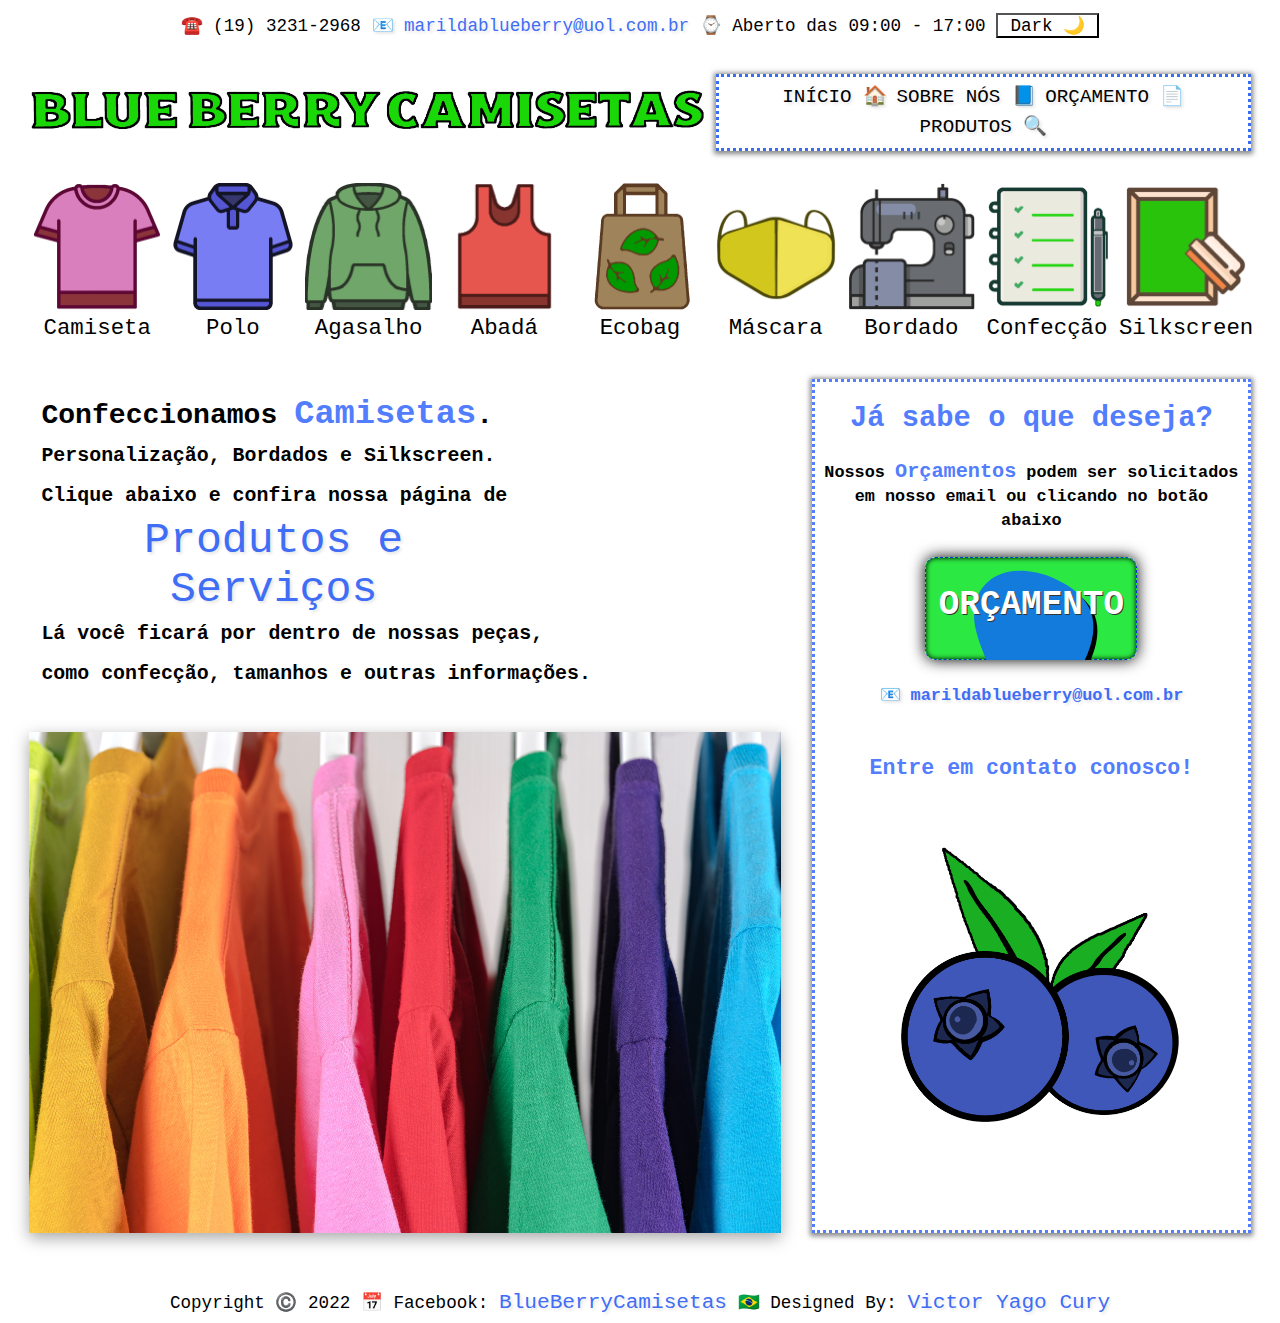
<file: index.html>
<!DOCTYPE html>
<html lang="en">

<head>
    <meta charset="UTF-8" />
    <meta http-equiv="X-UA-Compatible" content="IE=edge" />
    <meta name="viewport" content="width=device-width, initial-scale=1.0" />
    <title>BlueBerryCamisetas</title>
    <link rel="icon" href="favicon.ico">
    <link rel="stylesheet" href="assets/css/style.css" />
</head>

<body class="light-theme || dark-theme">
    <div class="container">
        <header>
            <div class="header">
                ☎️ (19) 3231-2968
                <a href="mailto:marildablueberry@uol.com.br" title="email" role="link" tabindex="0" target="blank"
                    style="color: #3f6df5;">📧 marildablueberry@uol.com.br</a>
                ⌚ Aberto das 09:00 - 17:00
                <button class="footer-button" id="btn-toggle">Dark 🌙</button>
            </div>
        </header>
        <section>
            <div class="logo">
                <img src="assets/images/Logo.png" />
            </div>
            <nav class="nav">
                <div class="navRight" id="nav">
                    <ul id="headerPull">
                        <li><a href="#headerPull">INÍCIO 🏠</a></li>
                        <li><a href="about.html">SOBRE NÓS 📘</a></li>
                        <li><a href="orcamento.html">ORÇAMENTO 📄</a></li>
                        <li><a href="produtos.html">PRODUTOS 🔍</a></li>
                    </ul>
                </div>
            </nav>
            <div class="sectionText">
                <br />
                <ul id="imgsArray">
                    <li>
                        <img src="assets/images/camiseta.png" />
                        <p class="pNamePrdt">Camiseta</p>
                    </li>
                    <li>
                        <img src="assets/images/polo.png" />
                        <p class="pNamePrdt">Polo</p>
                    </li>
                    <li>
                        <img src="assets/images/hoodie.png" />
                        <p class="pNamePrdt">Agasalho</p>
                    </li>
                    <li>
                        <img src="assets/images/abada.png" />
                        <p class="pNamePrdt">Abadá</p>
                    </li>
                    <li>
                        <img src="assets/images/ecobag.png" />
                        <p class="pNamePrdt">Ecobag</p>
                    </li>
                    <li>
                        <img src="assets/images/mask.png" />
                        <p class="pNamePrdt">Máscara</p>
                    </li>
                    <li>
                        <img src="assets/images/bordado.png" />
                        <p class="pNamePrdt">Bordado</p>
                    </li>
                    <li>
                        <img src="assets/images/confeccao.png" />
                        <p class="pNamePrdt">Confecção</p>
                    </li>
                    <li>
                        <img src="assets/images/silkscreen.png" />
                        <p class="pNamePrdt">Silkscreen</p>
                    </li>
                </ul>
            </div>
        </section>
        <main>
            <div>
                <div class="textHolder">
                    <h3>Confeccionamos <span class="blue">Camisetas</span>.</h3>
                    <h5>
                        Personalização, Bordados e Silkscreen.
                        <br />
                        Clique abaixo e confira nossa página de
                    </h5>
                    <button class="main-button">
                        <a href="produtos.html" style="color: #3f6df5;">Produtos e Serviços</a>
                    </button>

                    <h5>
                        Lá você ficará por dentro de nossas peças, <br />
                        como confecção, tamanhos e outras informações.
                    </h5>
                </div>
                <div class="imageHolder">
                    <img src="." id="image" />
                </div>
            </div>
        </main>
        <aside class="light-theme">
            <div class="sectionButton">
                <h2 id="StnBtnPull"><span class="blue">Já sabe o que deseja?</span></h2>
                
            </div>
            <div class="sectionAbout">
                <br /><h3>Nossos <span class="blue">Orçamentos</span> podem ser solicitados em nosso email ou clicando no
                    botão abaixo</h3><br />
                    <div class="cont">
                        <div class="button" onclick="window.location.href='orcamento.html'">
                            <div class="blob">
                                <svg xmlns="http://www.w3.org/2000/svg" viewbox="0 0 310 350">
                                    <path
                                        d="M156.4,339.5c31.8-2.5,59.4-26.8,80.2-48.5c28.3-29.5,40.5-47,56.1-85.1c14-34.3,20.7-75.6,2.3-111  c-18.1-34.8-55.7-58-90.4-72.3c-11.7-4.8-24.1-8.8-36.8-11.5l-0.9-0.9l-0.6,0.6c-27.7-5.8-56.6-6-82.4,3c-38.8,13.6-64,48.8-66.8,90.3c-3,43.9,17.8,88.3,33.7,128.8c5.3,13.5,10.4,27.1,14.9,40.9C77.5,309.9,111,343,156.4,339.5z" />
                                </svg>
                            </div>
                            <div class="line"></div>
                            <div class="text">
                                <h6>ORÇAMENTO</h6>
                            </div>
                        </div>
                    </div>
                    <a href="mailto:marildablueberry@uol.com.br" title="email" role="link" tabindex="0" target="blank">
                        <br />
                        <h3 style="color: #3f6df5;">📧 marildablueberry@uol.com.br</h3>
                    </a>
                    <br />
                <br />
                <h2>Entre em contato conosco!</h2>
                <img src="assets/images/orc-00.png" alt="" style="margin-top: 15%;" />
            </div>
        </aside>
        <footer>
            <ul>
                <li>
                    Copyright ©️ 2022 📅 Facebook:
                    <a class="blue" href="https://www.facebook.com/Blueberry-Camisetas-309011612639981/" target="_blank"
                        title="facebook" style="color: #3f6df5;"> BlueBerryCamisetas</a>
                    🇧🇷 Designed By:
                    <a class="blue" href="https://www.facebook.com/victoryagoc" style="color: #3f6df5;">Victor Yago
                        Cury</a>
                </li>
            </ul>
        </footer>
    </div>
    <script src="assets/javascript/scriptInd.js"></script>
    <script src="assets/javascript/main.js"></script>
</body>

</html>
</file>
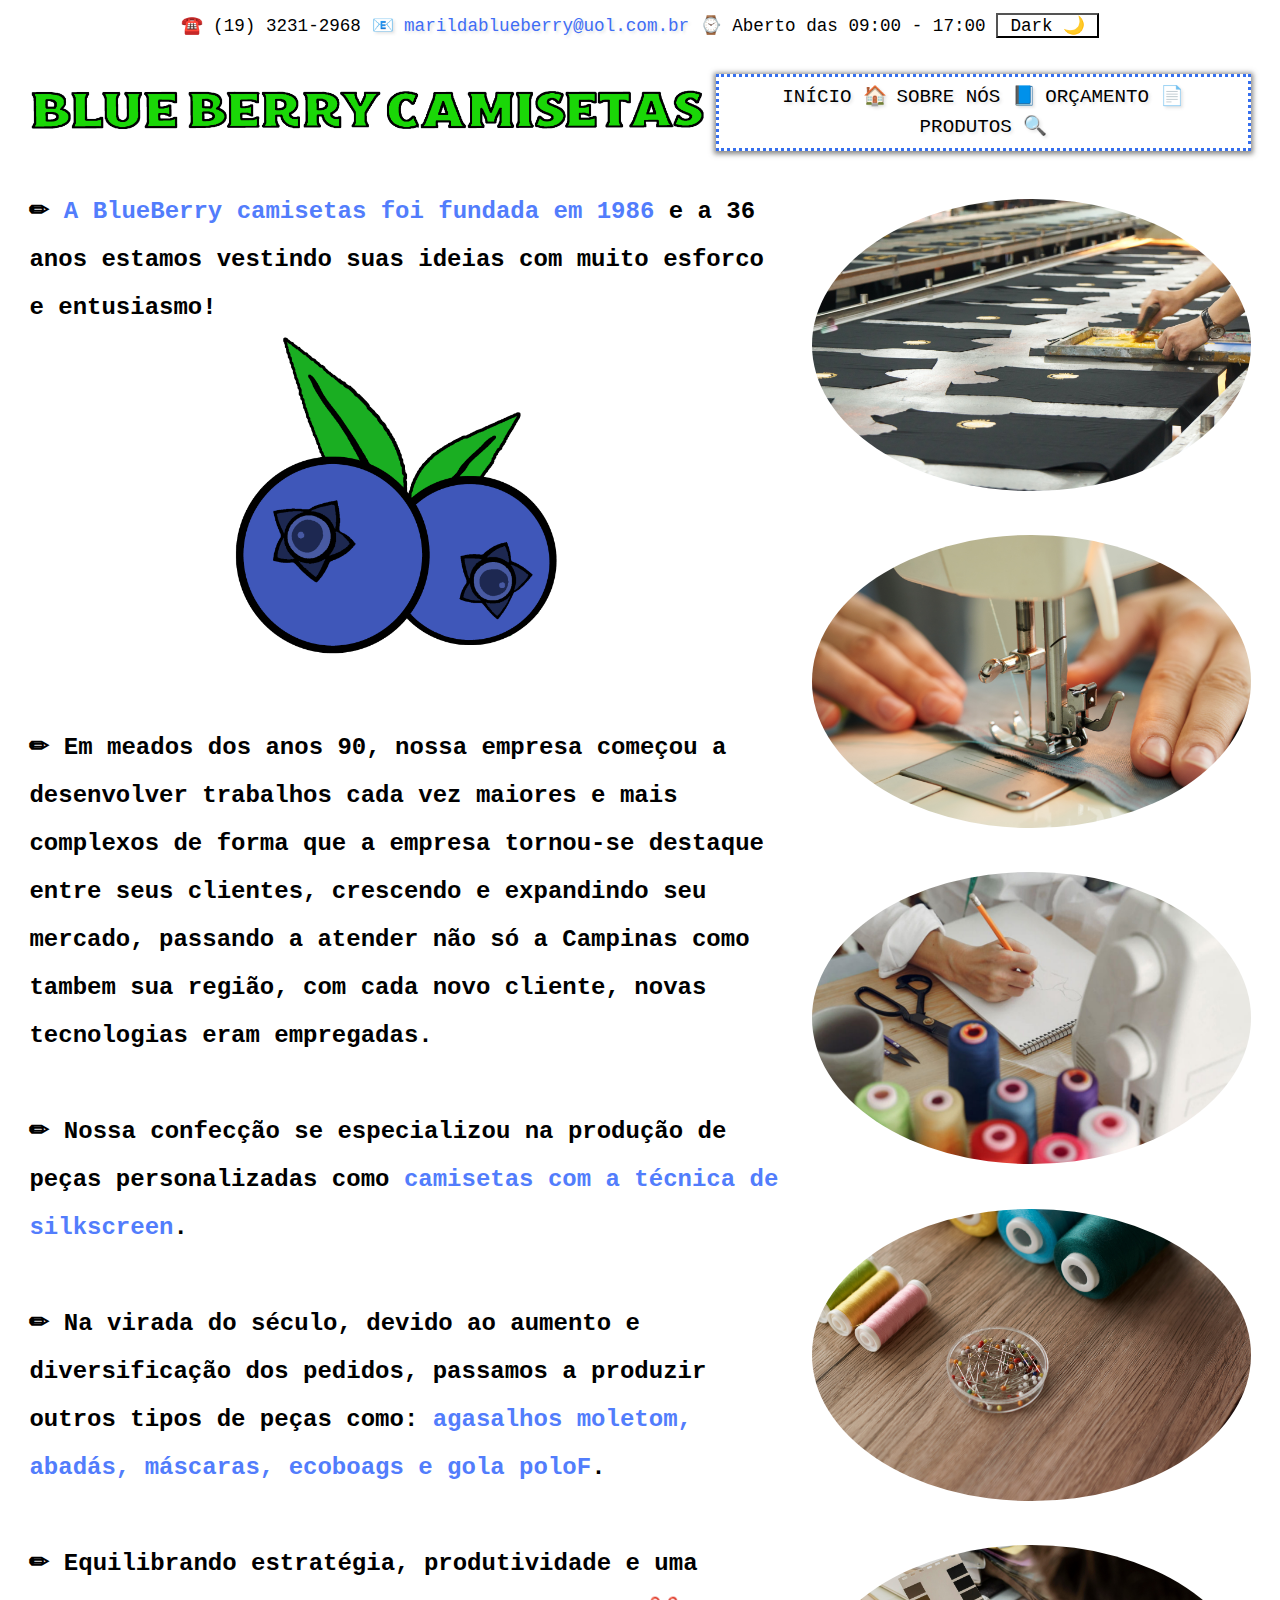
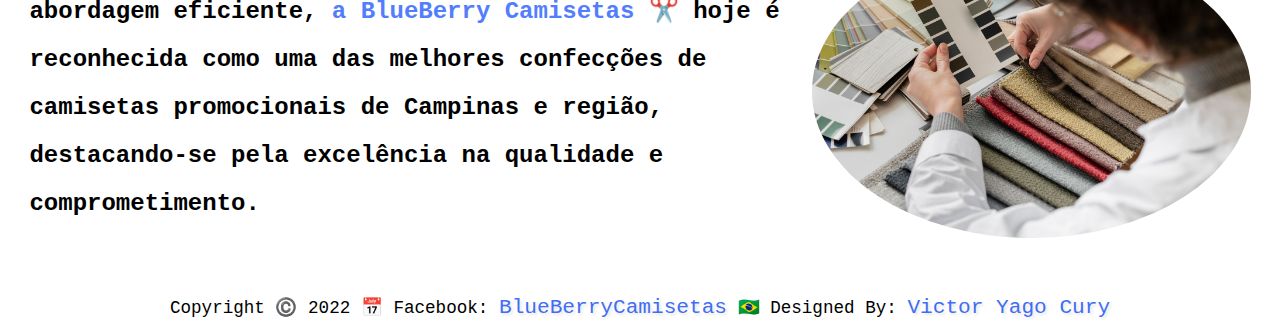
<file: about.html>
<!DOCTYPE html>
<html lang="en">

<head>
    <meta charset="UTF-8" />
    <meta http-equiv="X-UA-Compatible" content="IE=edge" />
    <meta name="viewport" content="width=device-width, initial-scale=1.0" />
    <title>SobreNós</title>
    <link rel="stylesheet" href="assets/css/style.css" />
</head>

<body class="light-theme || dark-theme">
    <div class="container">
        <header>
            <div class="header">
                ☎️ (19) 3231-2968
                <a href="mailto:marildablueberry@uol.com.br" title="email" role="link" tabindex="0" target="blank"
                    style="color: #3f6df5;">📧 marildablueberry@uol.com.br</a>
                ⌚ Aberto das 09:00 - 17:00
                <button class="footer-button" id="btn-toggle">Dark 🌙</button>
            </div>
        </header>
        <section>
            <div class="logo">
                <img src="assets/images/Logo.png" />
            </div>
            <nav class="nav">
                <div class="navRight" id="nav">
                    <ul>
                        <li><a href="index.html">INÍCIO 🏠</a></li>
                        <li><a href="about.html">SOBRE NÓS 📘</a></li>
                        <li><a href="orcamento.html">ORÇAMENTO 📄</a></li>
                        <li><a href="produtos.html">PRODUTOS 🔍</a></li>
                    </ul>
                </div>
            </nav>
        </section>
        <main>
            <div class="aboutText">
                <h4>✏ <span class="blue2">A BlueBerry camisetas foi fundada em 1986</span> e a 36 anos estamos vestindo suas
                    ideias com muito esforco e entusiasmo!
                    <br /><img src="assets/images/orc-00.png" style="width: 65%; margin-left: 15%;" />
                    <br /><br />
                    ✏ Em meados dos anos 90, nossa empresa começou a desenvolver trabalhos cada vez maiores e mais
                    complexos de forma que a empresa tornou-se destaque entre seus clientes, crescendo e expandindo seu mercado,
                    passando a atender não só a Campinas como tambem sua região, com cada novo cliente, novas tecnologias eram empregadas.
                    <br /><br />
                    ✏ Nossa confecção se especializou na produção de peças personalizadas como 
                    <span class="blue2">camisetas com a técnica de silkscreen</span>.
                    <br /><br />
                    ✏ Na virada do século, devido ao aumento e diversificação dos pedidos, passamos a produzir outros
                    tipos de peças como:
                    <span class="blue2">agasalhos moletom, abadás, máscaras, ecoboags e gola poloF</span>.
                    <br /><br />
                    ✏ Equilibrando estratégia, produtividade e uma abordagem eficiente,<span class="blue2"> a BlueBerry
                        Camisetas</span>
                    ✂️ hoje é reconhecida como uma das melhores confecções de camisetas promocionais de Campinas e
                    região,
                    destacando-se pela excelência na qualidade e comprometimento.
                    <br />
                </h4>
            </div>
        </main>
        <aside>
            <div class="imageHolder" style="background-color: transparent; box-shadow: none;">
                <img src="assets/images/orc-03.jpg" style="border-radius: 60%; margin-top: 1%; margin-bottom: 5%;" />
                <br />
                <img src="assets/images/orc-04.jpg" style="border-radius: 60%; margin-top: 1%; margin-bottom: 5%;" />
                <br />
                <img src="assets/images/orc-10.jpg" style="border-radius: 60%; margin-top: 1%; margin-bottom: 5%;" />
                <br />
                <img src="assets/images/orc-11.jpg" style="border-radius: 60%; margin-top: 1%; margin-bottom: 5%;" />
                <br />
                <img src="assets/images/orc-12.jpg" style="border-radius: 60%; margin-top: 1%;" />
            </div>
        </aside>
        <footer>
            <ul>
                <li>
                    Copyright ©️ 2022 📅 Facebook:
                    <a class="blue" href="https://www.facebook.com/Blueberry-Camisetas-309011612639981/" target="_blank"
                        title="facebook" style="color: #3f6df5;"> BlueBerryCamisetas</a>
                    🇧🇷 Designed By:
                    <a class="blue" href="https://www.facebook.com/victoryagoc" style="color: #3f6df5;">Victor Yago
                        Cury</a>
                </li>
            </ul>
        </footer>
    </div>
    <script src="assets/javascript/main.js"></script>
</body>

</html>
</file>
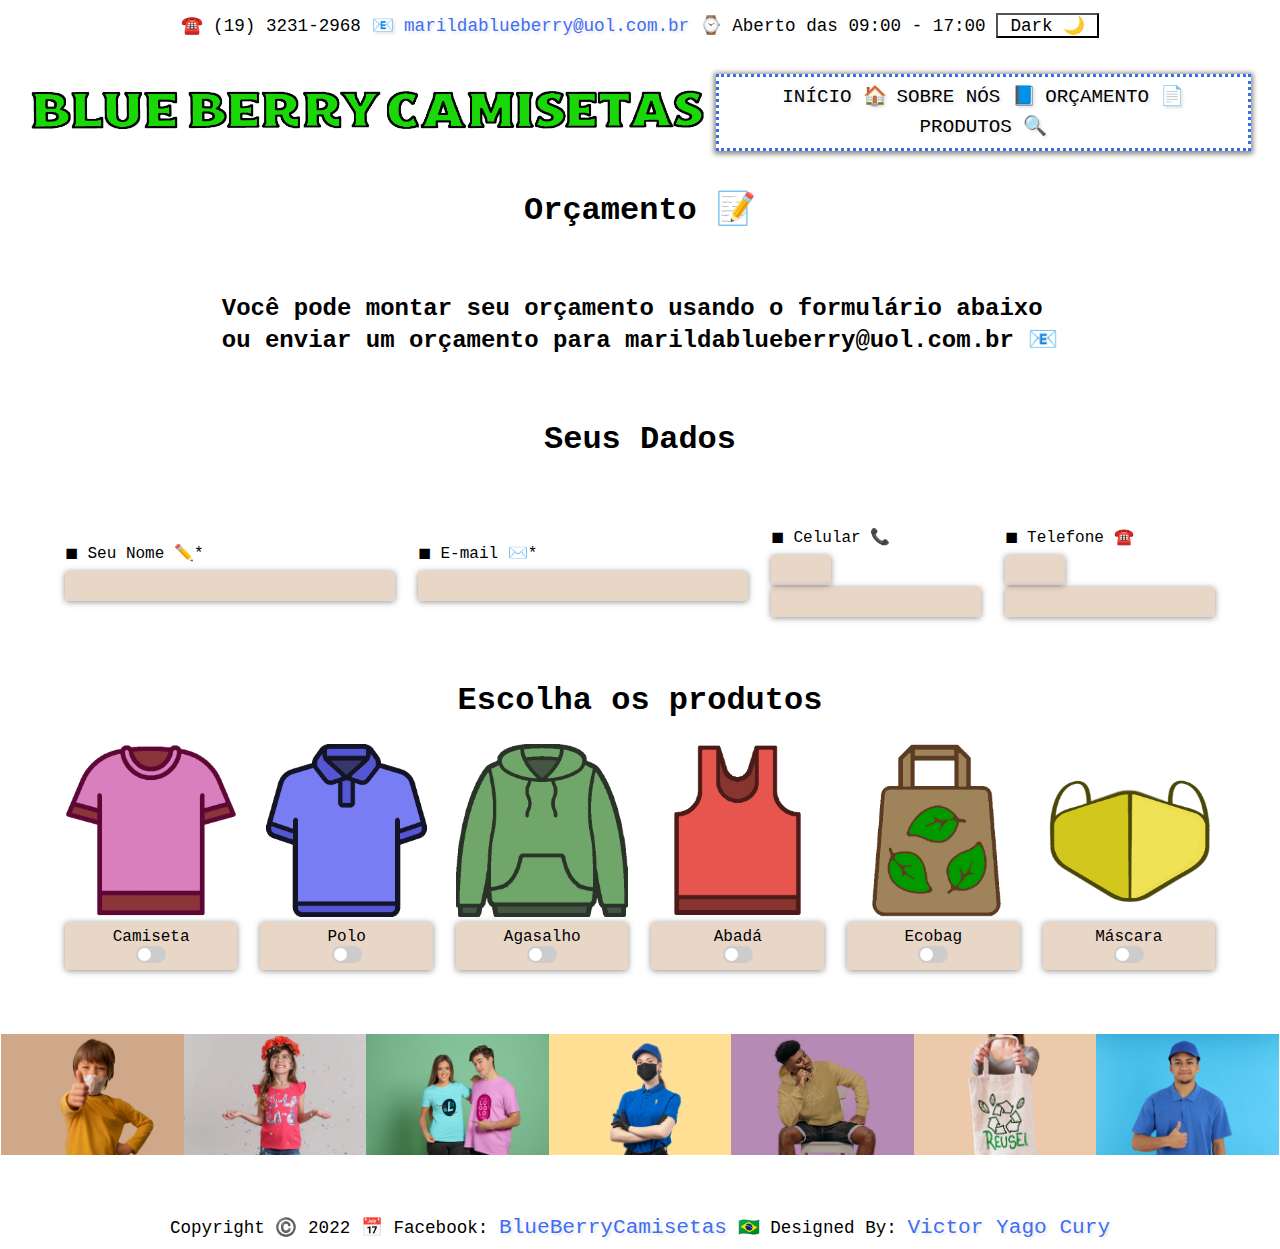
<file: orcamento.html>
<!DOCTYPE html>
<html lang="en">

<head>
    <meta charset="UTF-8" />
    <meta http-equiv="X-UA-Compatible" content="IE=edge" />
    <meta name="viewport" content="width=device-width, initial-scale=1.0" />
    <title>Orçamento</title>
    <link rel="stylesheet" href="assets/css/style.css" />
</head>

<body class="light-theme || dark-theme">
    <div class="container">
        <header>
            <div class="header">
                ☎️ (19) 3231-2968
                <a href="mailto:marildablueberry@uol.com.br" title="email" role="link" tabindex="0" target="blank"
                    style="color: #3f6df5;">📧 marildablueberry@uol.com.br</a>
                ⌚ Aberto das 09:00 - 17:00
                <button class="footer-button" id="btn-toggle">Dark 🌙</button>
            </div>
        </header>
        <section>
            <div class="logo">
                <img src="assets/images/Logo.png" />
            </div>
            <nav class="nav">
                <div class="navRight" id="nav">
                    <ul>
                        <li><a href="index.html">INÍCIO 🏠</a></li>
                        <li><a href="about.html">SOBRE NÓS 📘</a></li>
                        <li><a href="orcamento.html">ORÇAMENTO 📄</a></li>
                        <li><a href="produtos.html">PRODUTOS 🔍</a></li>
                    </ul>
                </div>
            </nav>
        </section>
    </div>
    <h1 class="centerFixData">Orçamento 📝</h1>
    <h2 class="sectionOpcao">
        Você pode montar seu orçamento usando o formulário abaixo <br />
        ou enviar um orçamento para marildablueberry@uol.com.br 📧
    </h2>
    <h2 class="centerFixData">Seus Dados</h2>
    <form>
        <div class="sectionDados">
            <div class="#">
                <div><label class="#">◼ Seu Nome ✏️*</label></div>
                <div>
                    <input name="Nome" class="input" id="Nome" size="30" maxlength="50" type="text" required />
                </div>
            </div>
            <div class="#">
                <div>
                    <label class="#">◼ E-mail ✉️*</label>
                </div>
                <div>
                    <input name="Email" class="input" id="Email" size="30" maxlength="50" type="text" required />
                </div>
            </div>
            <div class="#">
                <div>
                    <label class="#">◼ Celular 📞</label>
                </div>
                <div>
                    <input name="DDD" class="input" id="DDD" size="3" maxlength="6" type="text" />
                    <input name="Telefone" class="input" id="Telefone" size="18" maxlength="50" type="text" />
                </div>
            </div>
            <div class="#">
                <div>
                    <label class="#">◼ Telefone ☎️</label>
                </div>
                <div>
                    <input name="DDD2" class="input" id="DDD2" size="3" maxlength="6" type="text" />
                    <input name="Telefone2" class="input" id="Telefone2" size="18" maxlength="50" type="text" />
                </div>
            </div>
        </div>
        <h2 class="centerFixData">Escolha os produtos</h2>
        <div class="divProducts">
            <ul id="imgsArray" class="ulProducts">
                <li>
                    <img src="assets/images/camiseta.png" />
                    <p class="input">
                        Camiseta<br />
                        <label class="switch"><input id="camiseta" class="input checkBox" type="checkbox" /><span
                                class="slider"></span></label>
                    </p>
                    <div id="divCamiseta" class="sectionDetalhes">
                        <br />
                        <b>Detalhes da Peça</b>
                        <label class="#">Malha da Peça:</label>
                        <select name="Material_da_peca_camiseta" class="inputDetalhes" id="Material_da_peça_camiseta"
                            required>
                            <option value="" selected="selected">▫️ Selecionar ▫️</option>
                            <option value="Algodao_cardada">Algodão Cardada</option>
                            <option value="Algodao_penteada">Algodão Penteada</option>
                            <option value="Malha_fria_PV">Poliviscose - PV</option>
                            <option value="Dry_dry_fit_PL">Dry fit Poliéster</option>
                            <option value="Dry_dry_fit_AM">Dry fit Poliamida</option>
                        </select>
                        <label for="camisetaColor" class="colorName">Cor da Peça: </label>
                        <input type="text" name="colorName" id="camisetaColor" min="30" size="20" maxlength="30"
                            placeholder="Digitar Cor" required />
                        <label class="#"></label>
                        <select name="Cor_da_peca_camiseta" class="inputDetalhes corPeca" id="Cor_da_peca_camiseta"
                            required>
                            <option value="" selected="selected">▫️ Selecionar ▫️</option>
                            <option value="#fff">Branco</option>
                            <option value="#808080">Cinza</option>
                            <option value="#d3d3d3">Cinza Claro</option>
                            <option value="#aaa9ad">Prata</option>
                            <option value="#000">Preto</option>
                            <option value="#78866b">Verde Militar</option>
                            <option value="#013220">Verde Escuro</option>
                            <option value="#008000">Verde</option>
                            <option value="#90ee90">Verde Claro</option>
                            <option value="#A020F0">Roxo</option>
                            <option value="#0B0B45">Azul Marinho</option>
                            <option value="#00008b">Azul Escuro</option>
                            <option value="#0000ff">Azul</option>
                            <option value="#add8e6 ">Azul Claro</option>
                            <option value="#0FF">Cyan</option>
                            <option value="#FF00FF">Magenta</option>
                            <option value="#ffcbdb">Rosa</option>
                            <option value="#f00">Vermelho</option>
                            <option value="#fa8072">Salmon</option>
                            <option value="#ffa500">Laranja</option>
                            <option value="#cd7f32">Bronze</option>
                            <option value="#ff0">Amarelo</option>
                            <option value="#daa520">Dourado</option>
                            <option value="#ffdb58">Mostarda</option>
                            <option value="#f5f5dc">Bege</option>
                        </select>
                        <label class="#">Tipo de Gola:</label>
                        <select name="Tipo_de_gola_camiseta" class="inputDetalhes" id="Tipo_de_gola_camiseta" required>
                            <option value="" selected="selected">▫️ Selecionar ▫️</option>
                            <option value="Redonda">Redonda (Careca)</option>
                            <option value="V">Gola "V"</option>
                        </select>
                        <label for="amount_camiseta" class="#">Quantidade:</label>
                        <input type="number" id="amount_camiseta" name="qntPecas" min="30" size="20" maxlength="30"
                            placeholder="30 peças" required /><br />
                        <label class="personalizarion"><b>Personalização</b></label>
                        <label class="#">Bordado:</label>
                        <select name="Personalização" class="inputDetalhes" id="PersonalizaçãoBordado_camiseta"
                            required>
                            <option value="" selected="selected">▫️ Selecionar ▫️</option>
                            <option value="50">Sim</option>
                            <option value="50">Não</option>
                        </select>
                        <br />
                        <label class="#">Silkscreen:</label>
                        <select name="Personalização" class="inputDetalhes" id="PersonalizaçãoSilk_camiseta" required>
                            <option value="" selected="selected">▫️ Selecionar ▫️</option>
                            <option value="#">Sim</option>
                            <option value="#">Não</option>
                        </select>
                        <br />
                        <div class="vetorCon">
                            <h3>
                                Anexar os Arquivos <br />
                                Caso disponível
                            </h3>
                            <label class="#">📎</label>
                            <a href="#" class="#" title="Choose date">Escolher Arquivos</a>
                            <label class="#">Vetorizada:<br /></label>
                            <input name="vector" class="#" value="sim" type="radio" />
                            Sim
                            <input name="vector" class="#" value="nao" type="radio" />
                            Não
                            <input name="vector" class="#" value="naosei" type="radio" />
                            Não Sei
                        </div>
                    </div>
                </li>
                <li>
                    <img src="assets/images/polo.png" />
                    <p class="input">
                        Polo<br />
                        <label class="switch"><input id="golaPolo" class="input checkBox" type="checkbox" /><span
                                class="slider"></span></label>
                    </p>
                    <div id="divPolo" class="sectionDetalhes">
                        <br />
                        <b>Detalhes da Peça</b>
                        <label class="#">Malha da Peça:</label>
                        <select name="Material_da_peca_polo" class="inputDetalhes" id="Material_da_peça_polo" required>
                            <option value="" selected="selected">▫️ Selecionar ▫️</option>
                            <option value="Algodao_cardada">Algodão Cardada</option>
                            <option value="Algodao_penteada">Algodão Penteada</option>
                            <option value="Malha_fria_PV">Poliviscose - PV</option>
                            <option value="Algodao_cardada">Piquet</option>
                        </select>
                        <label for="poloColor" class="colorName">Cor da Peça: </label>
                        <input type="text" name="colorName" id="poloColor" min="30" size="20" maxlength="30"
                            placeholder="Digitar Cor" required />
                        <label class="#"></label>
                        <select name="Cor_da_peca_polo" class="inputDetalhes corPeca" id="Cor_da_peca_polo" required>
                            <option value="" selected="selected">▫️ Selecionar ▫️</option>
                            <option value="#fff">Branco</option>
                            <option value="#808080">Cinza</option>
                            <option value="#d3d3d3">Cinza Claro</option>
                            <option value="#aaa9ad">Prata</option>
                            <option value="#000">Preto</option>
                            <option value="#78866b">Verde Militar</option>
                            <option value="#013220">Verde Escuro</option>
                            <option value="#008000">Verde</option>
                            <option value="#90ee90">Verde Claro</option>
                            <option value="#A020F0">Roxo</option>
                            <option value="#0B0B45">Azul Marinho</option>
                            <option value="#00008b">Azul Escuro</option>
                            <option value="#0000ff">Azul</option>
                            <option value="#add8e6 ">Azul Claro</option>
                            <option value="#0FF">Cyan</option>
                            <option value="#FF00FF">Magenta</option>
                            <option value="#ffcbdb">Rosa</option>
                            <option value="#f00">Vermelho</option>
                            <option value="#fa8072">Salmon</option>
                            <option value="#ffa500">Laranja</option>
                            <option value="#cd7f32">Bronze</option>
                            <option value="#ff0">Amarelo</option>
                            <option value="#daa520">Dourado</option>
                            <option value="#ffdb58">Mostarda</option>
                            <option value="#f5f5dc">Beige</option>
                        </select>
                        <label class="#">Tipo de Gola:</label>
                        <select name="Tipo_de_gola_polo" class="inputDetalhes" id="Tipo_de_gola_polo" required>
                            <option value="" selected="selected">▫️ Selecionar ▫️</option>
                            <option value="Redonda">Gola Polo</option>
                        </select>
                        <label for="amount_polo" class="#">Quantidade:</label>
                        <input type="number" id="amount_polo" name="qntPecas" min="30" size="20" maxlength="30"
                            placeholder="30 peças" required /><br />
                        <label class="personalizarion"><b>Personalização</b></label>
                        <label class="#">Bordado:</label>
                        <select name="Personalização" class="inputDetalhes" id="PersonalizaçãoBordado_polo" required>
                            <option value="" selected="selected">▫️ Selecionar ▫️</option>
                            <option value="50">Sim</option>
                            <option value="50">Não</option>
                        </select>
                        <br />
                        <label class="#">Silkscreen:</label>
                        <select name="Personalização" class="inputDetalhes" id="PersonalizaçãoSilk_polo" required>
                            <option value="" selected="selected">▫️ Selecionar ▫️</option>
                            <option value="#">Sim</option>
                            <option value="#">Não</option>
                        </select>
                        <br />
                        <div class="vetorCon">
                            <h3>
                                Anexar os Arquivos <br />
                                Caso disponível
                            </h3>
                            <label class="#">📎</label>
                            <a href="#" class="#" title="Choose date">Escolher Arquivos</a>
                            <label class="#">Vetorizada:<br /></label>
                            <input name="vector" class="#" value="sim" type="radio" />
                            Sim
                            <input name="vector" class="#" value="nao" type="radio" />
                            Não
                            <input name="vector" class="#" value="naosei" type="radio" />
                            Não Sei
                        </div>
                    </div>
                </li>
                <li>
                    <img src="assets/images/hoodie.png" />
                    <p class="input">
                        Agasalho<br />
                        <label class="switch"><input id="agasalho" class="input checkBox" type="checkbox" /><span
                                class="slider"></span></label>
                    </p>
                    <div id="divAgasalho" class="sectionDetalhes">
                        <br />
                        <b>Detalhes da Peça</b>
                        <label class="#">Malha da Peça:</label>
                        <select name="Material_da_peca_agasalho" class="inputDetalhes" id="Material_da_peça_agasalho"
                            required>
                            <option value="" selected="selected">▫️ Selecionar ▫️</option>
                            <option value="Algodao_cardada">Moleton Flanelado</option>
                        </select>
                        <label for="agasalhoColor" class="colorName">Cor da Peça: </label>
                        <input type="text" name="colorName" id="agasalhoColor" min="30" size="20" maxlength="30"
                            placeholder="Digitar Cor" required />
                        <label class="#"></label>
                        <select name="Cor_da_peca_agasalho" class="inputDetalhes corPeca" id="Cor_da_peca_agasalho"
                            required>
                            <option value="" selected="selected">▫️ Selecionar ▫️</option>
                            <option value="#fff">Branco</option>
                            <option value="#808080">Cinza</option>
                            <option value="#d3d3d3">Cinza Claro</option>
                            <option value="#aaa9ad">Prata</option>
                            <option value="#000">Preto</option>
                            <option value="#78866b">Verde Militar</option>
                            <option value="#013220">Verde Escuro</option>
                            <option value="#008000">Verde</option>
                            <option value="#90ee90">Verde Claro</option>
                            <option value="#A020F0">Roxo</option>
                            <option value="#0B0B45">Azul Marinho</option>
                            <option value="#00008b">Azul Escuro</option>
                            <option value="#0000ff">Azul</option>
                            <option value="#add8e6 ">Azul Claro</option>
                            <option value="#0FF">Cyan</option>
                            <option value="#FF00FF">Magenta</option>
                            <option value="#ffcbdb">Rosa</option>
                            <option value="#f00">Vermelho</option>
                            <option value="#fa8072">Salmon</option>
                            <option value="#ffa500">Laranja</option>
                            <option value="#cd7f32">Bronze</option>
                            <option value="#ff0">Amarelo</option>
                            <option value="#daa520">Dourado</option>
                            <option value="#ffdb58">Mostarda</option>
                            <option value="#f5f5dc">Beige</option>
                        </select>
                        <label class="#">Capuz: / Bolso:</label>
                        <div class="capuzBolso">
                            <div class="Item">
                                <label class="#"></label>
                                <select name="c/s-capuz_agasalho" class="inputDetalhes" id="c/s-capuz_agasalho"
                                    style="border-color: #2196f3;" required>
                                    <option value="" selected="selected">Capuz</option>
                                    <option value="c/capuz">Com</option>
                                    <option value="s/capuz">Sem</option>
                                </select>
                            </div>
                            <div class="Item">
                                <label class="#"></label>
                                <select name="c/s-bolso_agasalho" class="inputDetalhes" id="c/s-bolso_agasalho"
                                    style="border-color: #fcb641;" required>
                                    <option value="" selected="selected">Bolso</option>
                                    <option value="c/bolso">Com</option>
                                    <option value="s/bolso">Sem</option>
                                </select>
                            </div>
                        </div>
                        <label for="amount_agasalho" class="#">Quantidade:</label>
                        <input type="number" id="amount_agasalho" name="qntPecas" min="30" size="20" maxlength="30"
                            placeholder="30 peças" required /><br />
                        <label class="personalizarion"><b>Personalização</b></label>
                        <label class="#">Bordado:</label>
                        <select name="Personalização" class="inputDetalhes" id="PersonalizaçãoBordado_agasalho"
                            required>
                            <option value="" selected="selected">▫️ Selecionar ▫️</option>
                            <option value="50">Sim</option>
                            <option value="50">Não</option>
                        </select>
                        <br />
                        <label class="#">Silkscreen:</label>
                        <select name="Personalização" class="inputDetalhes" id="PersonalizaçãoSilk_agasalho" required>
                            <option value="" selected="selected">▫️ Selecionar ▫️</option>
                            <option value="#">Sim</option>
                            <option value="#">Não</option>
                        </select>
                        <br />
                        <div class="vetorCon">
                            <h3>
                                Anexar os Arquivos <br />
                                Caso disponível
                            </h3>
                            <label class="#">📎</label>
                            <a href="#" class="#" title="Choose date">Escolher Arquivos</a>
                            <label class="#">Vetorizada:<br /></label>
                            <input name="vector" class="#" value="sim" type="radio" />
                            Sim
                            <input name="vector" class="#" value="nao" type="radio" />
                            Não
                            <input name="vector" class="#" value="naosei" type="radio" />
                            Não Sei
                        </div>
                    </div>
                </li>
                <li>
                    <img src="assets/images/abada.png" />
                    <p class="input">
                        Abadá<br />
                        <label class="switch"> <input id="abada" class="input checkBox" type="checkbox" /><span
                                class="slider"></span></label>
                    </p>
                    <div id="divAbada" class="sectionDetalhes">
                        <br />
                        <b>Detalhes da Peça</b>
                        <label class="#">Malha da Peça:</label>
                        <select name="Material_da_peca_abada" class="inputDetalhes" id="Material_da_peça_abada"
                            required>
                            <option value="" selected="selected">▫️ Selecionar ▫️</option>
                            <option value="Algodao_cardada">Algodão Cardada</option>
                            <option value="Algodao_penteada">Algodão Penteada</option>
                            <option value="Malha_fria_PV">Poliviscose - PV</option>
                            <option value="Dry_dry_fit_PL">Dry fit Poliéster</option>
                            <option value="Dry_dry_fit_AM">Dry fit Poliamida</option>
                        </select>
                        <label for="abadaColor" class="colorName">Cor da Peça: </label>
                        <input type="text" name="colorName" id="abadaColor" min="30" size="20" maxlength="30"
                            placeholder="Digitar Cor" required />
                        <label class="#"></label>
                        <select name="Cor_da_peca_abada" class="inputDetalhes corPeca" id="Cor_da_peca_abada" required>
                            <option value="" selected="selected">▫️ Selecionar ▫️</option>
                            <option value="#fff">Branco</option>
                            <option value="#808080">Cinza</option>
                            <option value="#d3d3d3">Cinza Claro</option>
                            <option value="#aaa9ad">Prata</option>
                            <option value="#000">Preto</option>
                            <option value="#78866b">Verde Militar</option>
                            <option value="#013220">Verde Escuro</option>
                            <option value="#008000">Verde</option>
                            <option value="#90ee90">Verde Claro</option>
                            <option value="#A020F0">Roxo</option>
                            <option value="#0B0B45">Azul Marinho</option>
                            <option value="#00008b">Azul Escuro</option>
                            <option value="#0000ff">Azul</option>
                            <option value="#add8e6 ">Azul Claro</option>
                            <option value="#0FF">Cyan</option>
                            <option value="#FF00FF">Magenta</option>
                            <option value="#ffcbdb">Rosa</option>
                            <option value="#f00">Vermelho</option>
                            <option value="#fa8072">Salmon</option>
                            <option value="#ffa500">Laranja</option>
                            <option value="#cd7f32">Bronze</option>
                            <option value="#ff0">Amarelo</option>
                            <option value="#daa520">Dourado</option>
                            <option value="#ffdb58">Mostarda</option>
                            <option value="#f5f5dc">Beige</option>
                        </select>
                        <label class="#">Abertura Lateral:</label>
                        <select name="Tipo_de_abertura_abada" class="inputDetalhes" id="Tipo_de_abertura_abada"
                            required>
                            <option value="" selected="selected">▫️ Selecionar ▫️</option>
                            <option value="Fechado">Fechado</option>
                            <option value="Elastico">Elastico</option>
                        </select>
                        <label for="amount_abada" class="#">Quantidade:</label>
                        <input type="number" id="amount_abada" name="qntPecas" min="30" size="20" maxlength="30"
                            placeholder="30 peças" required /><br />
                        <label class="personalizarion"><b>Personalização</b></label>
                        <label class="#">Bordado:</label>
                        <select name="Personalização" class="inputDetalhes" id="PersonalizaçãoBordado_abada" required>
                            <option value="" selected="selected">▫️ Selecionar ▫️</option>
                            <option value="50">Sim</option>
                            <option value="50">Não</option>
                        </select>
                        <br />
                        <label class="#">Silkscreen:</label>
                        <select name="Personalização" class="inputDetalhes" id="PersonalizaçãoSilk_abada" required>
                            <option value="" selected="selected">▫️ Selecionar ▫️</option>
                            <option value="#">Sim</option>
                            <option value="#">Não</option>
                        </select>
                        <br />
                        <div class="vetorCon">
                            <h3>
                                Anexar os Arquivos <br />
                                Caso disponível
                            </h3>
                            <label class="#">📎</label>
                            <a href="#" class="#" title="Choose date">Escolher Arquivos</a>
                            <label class="#">Vetorizada:<br /></label>
                            <input name="vector" class="#" value="sim" type="radio" />
                            Sim
                            <input name="vector" class="#" value="nao" type="radio" />
                            Não
                            <input name="vector" class="#" value="naosei" type="radio" />
                            Não Sei
                        </div>
                    </div>
                </li>
                <li>
                    <img src="assets/images/ecobag.png" />
                    <p class="input">
                        Ecobag<br />
                        <label class="switch"> <input id="ecobag" class="input checkBox" type="checkbox" /><span
                                class="slider"></span></label>
                    </p>
                    <div id="divEcobag" class="sectionDetalhes">
                        <br />
                        <b>Detalhes da Peça</b>
                        <label class="#">Malha da Peça:</label>
                        <select name="Material_da_peca_ecobag" class="inputDetalhes" id="Material_da_peça_ecobag"
                            required>
                            <option value="" selected="selected">▫️ Selecionar ▫️</option>
                            <option value="Algodao_cru">Algodão Cru</option>
                        </select>
                        <label for="ecobagColor" class="colorName">Cor da Peça: </label>
                        <input type="text" name="colorName" id="ecobagColor" min="30" size="20" maxlength="30"
                            placeholder="Digitar Cor" required />
                        <label class="#"></label>
                        <select name="Cor_da_peca_ecobag" class="inputDetalhes corPeca" id="Cor_da_peca_ecobag"
                            required>
                            <option value="" selected="selected">▫️ Selecionar ▫️</option>
                            <option value="#C7A975">Algodão Cru</option>
                        </select>
                        <label class="#">Tipo de Alça:</label>
                        <select name="Tipo_de_alça_ecobag" class="inputDetalhes" id="Tipo_de_alça_ecobag" required>
                            <option value="" selected="selected">▫️ Selecionar ▫️</option>
                            <option value="Redonda">Algodao Trançado</option>
                        </select>
                        <label for="amount_ecobag" class="#">Quantidade:</label>
                        <input type="number" id="amount_ecobag" name="qntPecas" min="30" size="20" maxlength="30"
                            placeholder="30 peças" required /><br />
                        <label class="personalizarion"><b>Personalização</b></label>
                        <label class="#">Bordado:</label>
                        <select name="Personalização" class="inputDetalhes" id="PersonalizaçãoBordado_ecobag" required>
                            <option value="" selected="selected">▫️ Selecionar ▫️</option>
                            <option value="50">Sim</option>
                            <option value="50">Não</option>
                        </select>
                        <br />
                        <label class="#">Silkscreen:</label>
                        <select name="Personalização" class="inputDetalhes" id="PersonalizaçãoSilk_ecobag" required>
                            <option value="" selected="selected">▫️ Selecionar ▫️</option>
                            <option value="#">Sim</option>
                            <option value="#">Não</option>
                        </select>
                        <br />
                        <div class="vetorCon">
                            <h3>
                                Anexar os Arquivos <br />
                                Caso disponível
                            </h3>
                            <label class="#">📎</label>
                            <a href="#" class="#" title="Choose date">Escolher Arquivos</a>
                            <label class="#">Vetorizada:<br /></label>
                            <input name="vector" class="#" value="sim" type="radio" />
                            Sim
                            <input name="vector" class="#" value="nao" type="radio" />
                            Não
                            <input name="vector" class="#" value="naosei" type="radio" />
                            Não Sei
                        </div>
                    </div>
                </li>
                <li>
                    <img src="assets/images/mask.png" />
                    <p class="input">
                        Máscara<br />
                        <label class="switch"> <input id="mask" class="input checkBox" type="checkbox" /><span
                                class="slider"></span></label>
                    </p>
                    <div id="divMask" class="sectionDetalhes">
                        <br />
                        <b>Detalhes da Peça</b>
                        <label class="#">Malha da Peça:</label>
                        <select name="Material_da_peca_mask" class="inputDetalhes" id="Material_da_peça_mask" required>
                            <option value="" selected="selected">▫️ Selecionar ▫️</option>
                            <option value="Algodao_cardada">Algodão Cardada</option>
                            <option value="Algodao_penteada">Algodão Penteada</option>
                            <option value="Malha_fria_PV">Poliviscose - PV</option>
                        </select>
                        <label for="maskColor" class="colorName">Cor da Peça: </label>
                        <input type="text" name="colorName" id="maskColor" min="30" size="20" maxlength="30"
                            placeholder="Digitar Cor" required />
                        <label class="#"></label>
                        <select name="Cor_da_peca_mask" class="inputDetalhes corPeca" id="Cor_da_peca_mask" required>
                            <option value="" selected="selected">▫️ Selecionar ▫️</option>
                            <option value="#fff">Branco</option>
                            <option value="#808080">Cinza</option>
                            <option value="#d3d3d3">Cinza Claro</option>
                            <option value="#aaa9ad">Prata</option>
                            <option value="#000">Preto</option>
                            <option value="#78866b">Verde Militar</option>
                            <option value="#013220">Verde Escuro</option>
                            <option value="#008000">Verde</option>
                            <option value="#90ee90">Verde Claro</option>
                            <option value="#A020F0">Roxo</option>
                            <option value="#0B0B45">Azul Marinho</option>
                            <option value="#00008b">Azul Escuro</option>
                            <option value="#0000ff">Azul</option>
                            <option value="#add8e6 ">Azul Claro</option>
                            <option value="#0FF">Cyan</option>
                            <option value="#FF00FF">Magenta</option>
                            <option value="#ffcbdb">Rosa</option>
                            <option value="#f00">Vermelho</option>
                            <option value="#fa8072">Salmon</option>
                            <option value="#ffa500">Laranja</option>
                            <option value="#cd7f32">Bronze</option>
                            <option value="#ff0">Amarelo</option>
                            <option value="#daa520">Dourado</option>
                            <option value="#ffdb58">Mostarda</option>
                            <option value="#f5f5dc">Beige</option>
                        </select>
                        <label class="#">Tipo de Forma:</label>
                        <select name="Tipo_de_forma_mask" class="inputDetalhes" id="Tipo_de_forma_mask" required>
                            <option value="" selected="selected">▫️ Selecionar ▫️</option>
                            <option value="Bico_pato">Bico de Pato</option>
                        </select>
                        <label for="amount_mask" class="#">Quantidade:</label>
                        <input type="number" id="amount_mask" name="qntPecas" min="30" size="20" maxlength="30"
                            placeholder="30 peças" required /><br />
                        <label class="personalizarion"><b>Personalização</b></label>
                        <label class="#">Bordado:</label>
                        <select name="Personalização" class="inputDetalhes" id="PersonalizaçãoBordado_mask" required>
                            <option value="" selected="selected">▫️ Selecionar ▫️</option>
                            <option value="50">N/disponível</option>
                            <option value="50">#</option>
                        </select>
                        <br />
                        <label class="#">Silkscreen:</label>
                        <select name="Personalização" class="inputDetalhes" id="PersonalizaçãoSilk_mask" required>
                            <option value="" selected="selected">▫️ Selecionar ▫️</option>
                            <option value="#">Sim</option>
                            <option value="#">Não</option>
                        </select>
                        <br />
                        <div class="vetorCon">
                            <h3>
                                Anexar os Arquivos <br />
                                Caso disponível
                            </h3>
                            <label class="#">📎</label>
                            <a href="#" class="#" title="Choose date">Escolher Arquivos</a>
                            <label class="#">Vetorizada:<br /></label>
                            <input name="vector" class="#" value="sim" type="radio" />
                            Sim
                            <input name="vector" class="#" value="nao" type="radio" />
                            Não
                            <input name="vector" class="#" value="naosei" type="radio" />
                            Não Sei
                        </div>
                    </div>
                </li>
            </ul>
            <div class="formularioHolder">
                <div class="comentarioHolder">
                    <h3>Observações 💬 Dúvidas ❓</h3>
                    <textarea name="Comentario" cols="50" rows="5" class="inputDetalhes" id="Comentario"
                        style="resize: vertical;"></textarea>
                    <label class="#">
                        <input name="tituloMensagem" id="tituloMensagem" value="Formulário de Orçamento"
                            type="hidden" />
                        &nbsp;
                    </label>
                </div>
                <br />
                <h5>
                    <span class="blue">
                        <strong><em>Campos com * são de preenchimento obrigatório!</em></strong>
                    </span>
                </h5>
                <button style="color: rgb(255, 255, 255);" class="mainButton" id="mainButton">Enviar Formulário</button>
            </div>
        </div>
        <div class="imageHolderForm" style="margin-top: 5%;">
            <img src="assets/images/orc-01.jpg" />
            <img src="assets/images/orc-02.jpg" />
            <img src="assets/images/orc-05.jpg" />
            <img src="assets/images/orc-06.jpg" />
            <img src="assets/images/orc-07.jpg" />
            <img src="assets/images/orc-08.jpg" />
            <img src="assets/images/orc-09.jpg" />
        </div>
    </form>
    <footer style="margin-bottom: 1%;">
        <ul>
            <li>
                Copyright ©️ 2022 📅 Facebook:
                <a class="blue" href="https://www.facebook.com/Blueberry-Camisetas-309011612639981/" target="_blank"
                    title="facebook" style="color: #3f6df5;"> BlueBerryCamisetas</a>
                🇧🇷 Designed By:
                <a class="blue" href="https://www.facebook.com/victoryagoc" style="color: #3f6df5;">Victor Yago Cury</a>
            </li>
        </ul>
    </footer>
    <script src="assets/javascript/scriptOrc.js"></script>
    <script src="assets/javascript/main.js"></script>
</body>

</html>
</file>
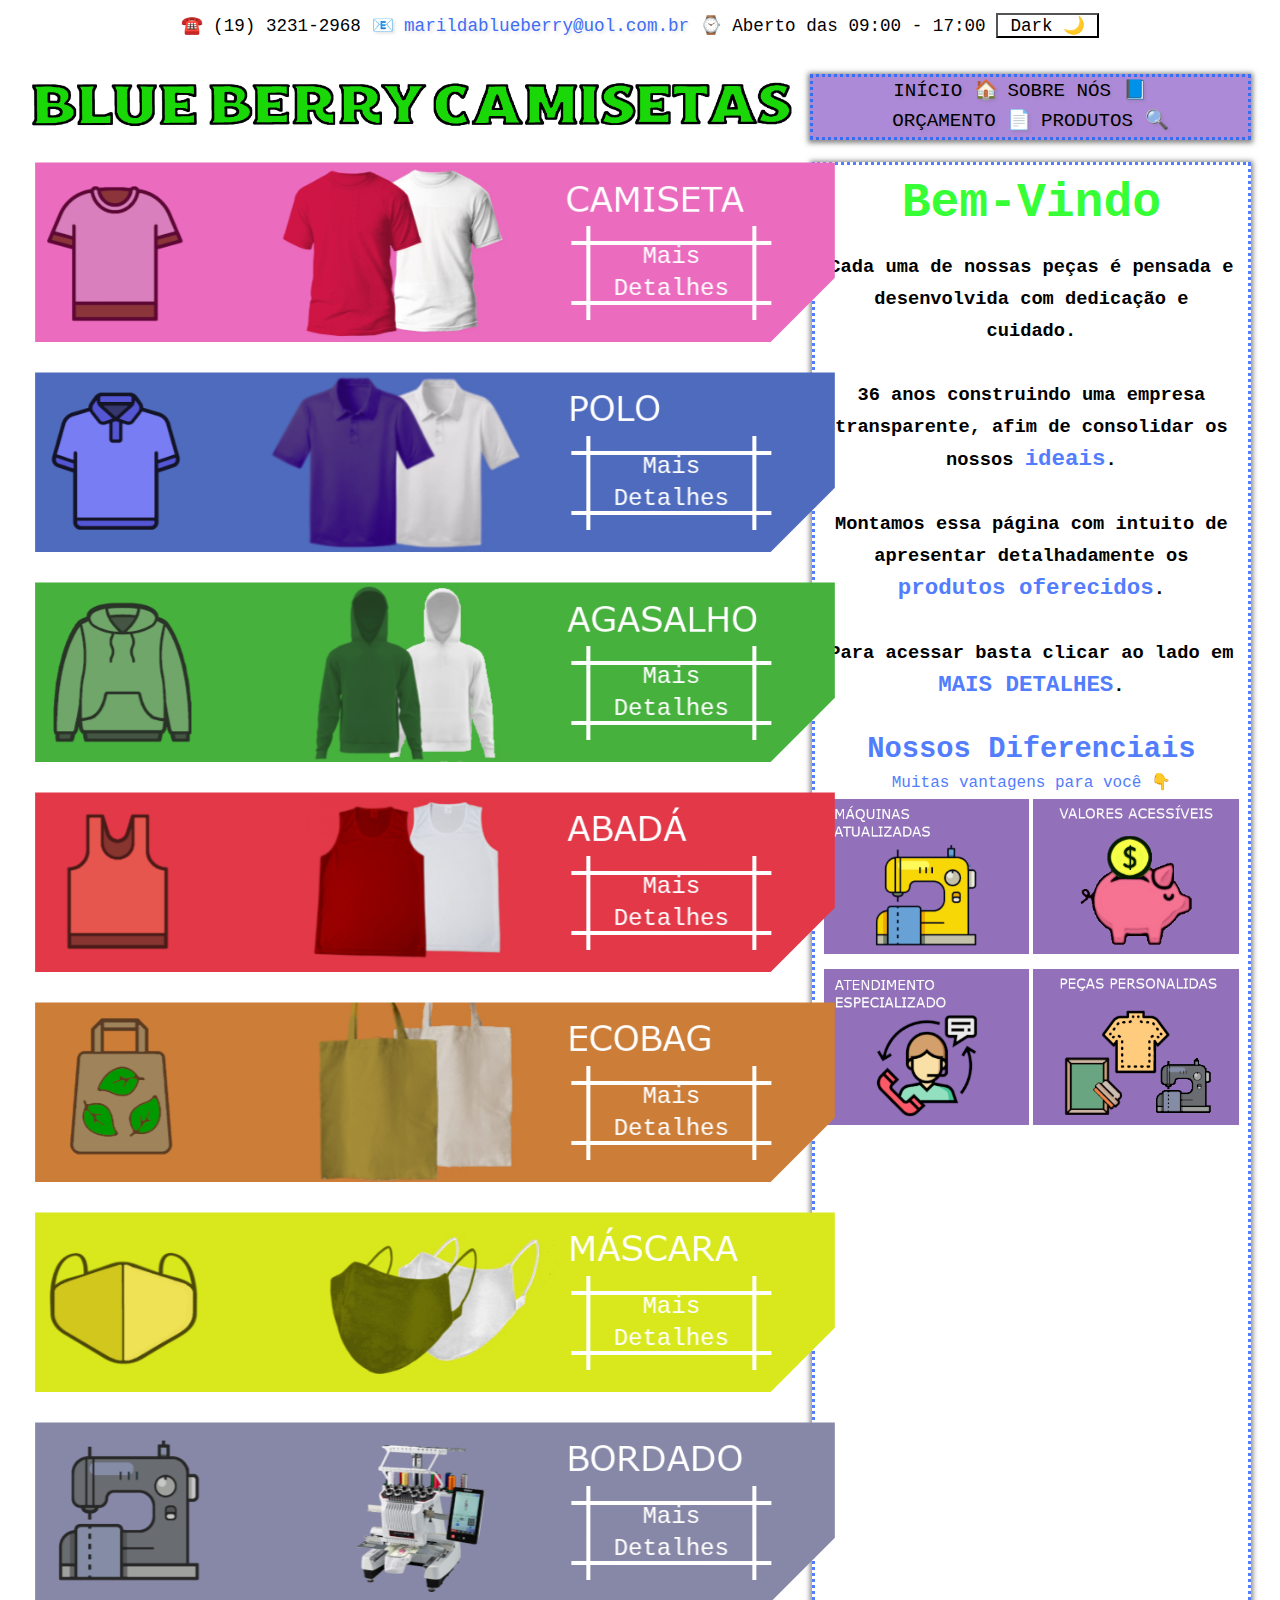
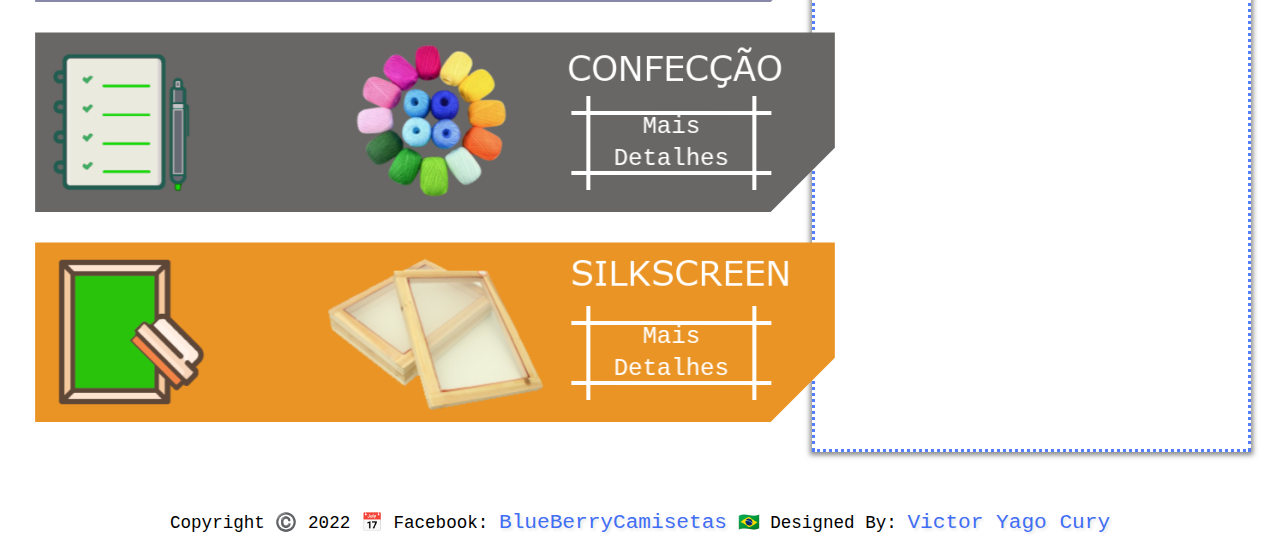
<file: produtos.html>
<!DOCTYPE html>
<html lang="en">

<head>
    <meta charset="UTF-8" />
    <meta http-equiv="X-UA-Compatible" content="IE=edge" />
    <meta name="viewport" content="width=device-width, initial-scale=1.0" />
    <link rel="stylesheet" href="assets/css/style.css" />
    <title>produtos</title>
</head>

<body class="light-theme || dark-theme">
    <div class="container">
        <header>
            <div class="header">
                ☎️ (19) 3231-2968
                <a href="mailto:marildablueberry@uol.com.br" title="email" role="link" tabindex="0" target="blank"
                    style="color: #3f6df5;">📧 marildablueberry@uol.com.br</a>
                ⌚ Aberto das 09:00 - 17:00
                <button class="footer-button" id="btn-toggle">Dark 🌙</button>
            </div>
        </header>
        <section>
            <div class="logo">
                <img src="assets/images/Logo.png" style="width: 113%;" />
            </div>
            <nav class="nav navRel">
                <div class="navRight" id="nav" style="padding: 0 2%; background-color: #ad8ad7;">
                    <ul>
                        <li><a href="index.html">INÍCIO 🏠</a></li>
                        <li><a href="about.html">SOBRE NÓS 📘</a></li>
                        <li>&nbsp;</li>
                        <li><a href="orcamento.html">ORÇAMENTO 📄</a></li>
                        <li><a href="produtos.html">PRODUTOS 🔍</a></li>
                    </ul>
                </div>
            </nav>
        </section>

        <main style="margin-top: -1%;">
            <div class="caixaProdutos">
                <div class="ag-format-container">
                    <div class="ag-parallax_item">
                        <div class="js-parallax_box ag-parallax_box">
                            <div class="ag-parallax_img-box">
                                <img src="assets/images/bg-1.jpg" />
                            </div>
                            <div class="ag-parallax_img-box">
                                <img src="assets/images/img-1-1.png" />
                            </div>
                            <div class="ag-parallax_img-box">
                                <img src="assets/images/img-1-2.png" />
                            </div>
                            <button id="btn1">Mais Detalhes</button>
                        </div>
                    </div>

                    <div id="box1" style="display: none;">
                        <h4 class="pinkBig">Camiseta</h4>
                        <h5 class="pinkInSmall"><br />
                            Camiseta ou t-shirt é uma camisa pequena, de mangas curtas ou mangas longas, geralmente
                            confeccionada em algodão e mais recentemente em vários outros materiais,
                            tais como poliéster famoso Dry-fit.
                        </h5>
                        <br />
                        <img src="assets/images/ex.png" />
                        <br />
                    </div>

                    <div class="ag-parallax_item">
                        <div class="js-parallax_box ag-parallax_box">
                            <div class="ag-parallax_img-box">
                                <img src="assets/images/bg-2.jpg" />
                            </div>
                            <div class="ag-parallax_img-box">
                                <img src="assets/images/img-2-1.png" />
                            </div>
                            <div class="ag-parallax_img-box">
                                <img src="assets/images/img-2-2.png" />
                            </div>
                            <button id="btn2">Mais Detalhes</button>
                        </div>
                    </div>

                    <div id="box2" style="display: none;">
                        <h4 class="pinkBig">Gola Polo</h4>
                        <h5 class="pinkInSmall"><br />
                            A principal diferença entre a camiseta comum e a camisa polo é a presença da gola, essa
                            caractisca tanto da nome a peça como passa mais seriedade, sendo facilmente adaptável a
                            diversos segmentos e ocasiões.
                        </h5>
                        <br />
                        <img src="assets/images/ex1.png" />
                        <br />
                    </div>

                    <div class="ag-parallax_item">
                        <div class="js-parallax_box ag-parallax_box">
                            <div class="ag-parallax_img-box">
                                <img src="assets/images/bg-3.jpg" />
                            </div>
                            <div class="ag-parallax_img-box">
                                <img src="assets/images/img-3-1.png" />
                            </div>
                            <div class="ag-parallax_img-box">
                                <img src="assets/images/img-3-2.png" />
                            </div>
                            <button id="btn3">Mais Detalhes</button>
                        </div>
                    </div>

                    <div id="box3" style="display: none;">
                        <h4 class="pinkBig">Agasalho Moletom</h4>
                        <h5 class="pinkInSmall"><br />
                            O moletom é uma malha de dupla face, com um lado de superfície lisa e o outro com felpa.
                            Ele é tecido com dois fios de textura e espessura diferentes, sendo um grosso com tessitura
                            mais
                            flexível e isolante térmico e um mais fino que vem tricotando a meia malha, que dá o aspecto
                            liso e mais firme destas duas faces.
                        </h5>
                        <br />
                        <img src="assets/images/ex1.png" />
                        <br />
                    </div>

                    <div class="ag-parallax_item">
                        <div class="js-parallax_box ag-parallax_box">
                            <div class="ag-parallax_img-box">
                                <img src="assets/images/bg-4.jpg" />
                            </div>
                            <div class="ag-parallax_img-box">
                                <img src="assets/images/img-4-1.png" />
                            </div>
                            <div class="ag-parallax_img-box">
                                <img src="assets/images/img-4-2.png" />
                            </div>
                            <button id="btn4">Mais Detalhes</button>
                        </div>
                    </div>

                    <div id="box4" style="display: none;">
                        <h4 class="pinkBig">Abadá</h4>
                        <h5 class="pinkInSmall"><br />
                            A abadá é feita de helanca (ou cacharel), malha composta por 100% poliéster, e a mais usada
                            para a
                            produção de uniformes, abadás, vestuário esportivo e camisetas para blocos, micaretas,
                            shows.
                            Esse que contem tecnologias para diminuir o calor e o suor no corpo, além de serem
                            resistentes a água.
                        </h5>
                        <br />
                        <img src="assets/images/ex1.png" />
                        <br />
                    </div>

                    <div class="ag-parallax_item">
                        <div class="js-parallax_box ag-parallax_box">
                            <div class="ag-parallax_img-box">
                                <img src="assets/images/bg-5.jpg" />
                            </div>
                            <div class="ag-parallax_img-box">
                                <img src="assets/images/img-5-1.png" />
                            </div>
                            <div class="ag-parallax_img-box">
                                <img src="assets/images/img-5-2.png" />
                            </div>
                            <button id="btn5">Mais Detalhes</button>
                        </div>
                    </div>

                    <div id="box5" style="display: none;">
                        <h4 class="pinkBig">Ecobag</h4>
                        <h5 class="pinkInSmall"><br />
                            Ecobag se trata de uma sacola ou bolsa de tecido lavável e resistente, no caso o algodão
                            cru,
                            esse é um material sustentável, garantindo a sustentabilidade, sem comprometer o uso, a
                            tornando reciclável e
                            reutilizável para diversas funções.
                        </h5>
                        <br />
                        <img src="assets/images/ex1.png" />
                        <br />
                    </div>

                    <div class="ag-parallax_item">
                        <div class="js-parallax_box ag-parallax_box">
                            <div class="ag-parallax_img-box">
                                <img src="assets/images/bg-6.jpg" />
                            </div>
                            <div class="ag-parallax_img-box">
                                <img src="assets/images/img-6-1.png" />
                            </div>
                            <div class="ag-parallax_img-box">
                                <img src="assets/images/img-6-2.png" />
                            </div>
                            <button id="btn6">Mais Detalhes</button>
                        </div>
                    </div>

                    <div id="box6" style="display: none;">
                        <h4 class="pinkBig">Máscara</h4>
                        <h5 class="pinkInSmall"><br />
                            Uma máscara é um acessório utilizado para cobrir o rosto. É utilizada para diversos
                            propósitos, recentemente passamos por uma situação em que o uso de mascarás se tornou
                            algo necessário, de uso diário.
                            Normalmente feita com materiais sintéticos, algodão e outros tecidos.
                            As mascarás confeccionadas com algodão possuem formatos e características
                            que se distinguem entre si, algo que interfere apenas na estética das mesmas, sua
                            funcionalidade portanto se mantem essencialmente a mesma.
                        </h5>
                        <br />
                        <img src="assets/images/ex1.png" />
                        <br />
                    </div>

                    <div class="ag-parallax_item">
                        <div class="js-parallax_box ag-parallax_box">
                            <div class="ag-parallax_img-box">
                                <img src="assets/images/bg-7.jpg" />
                            </div>
                            <div class="ag-parallax_img-box">
                                <img src="assets/images/img-7-1.png" />
                            </div>
                            <div class="ag-parallax_img-box">
                                <img src="assets/images/img-7-2.png" />
                            </div>
                            <button id="btn7">Mais Detalhes</button>
                        </div>
                    </div>

                    <div id="box7" style="display: none;">
                        <h4 class="pinkBig">Bordado</h4>
                        <h5 class="pinkInSmall"><br />
                            Bordado é uma forma de criar, a mão ou a máquina, desenhos e figuras ornamentais em um
                            tecido, utilizando, para este
                            fim, diversos tipos de ferramentas como agulhas, fios de algodão, de seda, de lã, de linho,
                            de metal etc., de maneira
                            que os fios utilizados formem o desenho desejado, sendo largamente usado em bonés, camisetas
                            polo,
                            uniformes tanto para trabalho como para esportes em geral e assim enriquecendo a peça com
                            detalhes e
                            muitas veses brasões e figuras representativas de uma marca, escola, clube ou algo
                            relacionado.
                        </h5>
                        <br />
                        <img src="assets/images/ex1.png" />
                        <br />
                    </div>

                    <div class="ag-parallax_item">
                        <div class="js-parallax_box ag-parallax_box">
                            <div class="ag-parallax_img-box">
                                <img src="assets/images/bg-8.jpg" />
                            </div>
                            <div class="ag-parallax_img-box">
                                <img src="assets/images/img-8-1.png" />
                            </div>
                            <div class="ag-parallax_img-box">
                                <img src="assets/images/img-8-2.png" />
                            </div>
                            <button id="btn8">Mais Detalhes</button>
                        </div>
                    </div>

                    <div id="box8" style="display: none;">
                        <h4 class="pinkBig">Confecção</h4>
                        <h5 class="pinkInSmall"><br />
                            Uma confecção de roupas é uma empresa que transforma as matérias primas (tecidos, linhas,
                            botões) em um produto final
                            (camisas, uniformes, calças), seguindo uma produção em série, podendo ou não tercerizar uma
                            ou mais das etapas do processo de
                            produção, caso a empresa tenha outros serviços como: Bordado, Silkscreen, Customizações das
                            peças confeccionadas, Arte finalização.
                            Sendo capaz de produzir peças variadas de vestuário, sendo o foco de cada empresa variado.
                        </h5>
                        <br />
                        <img src="assets/images/ex1.png" />
                        <br />
                    </div>

                    <div class="ag-parallax_item">
                        <div class="js-parallax_box ag-parallax_box">
                            <div class="ag-parallax_img-box">
                                <img src="assets/images/bg-9.jpg" />
                            </div>
                            <div class="ag-parallax_img-box">
                                <img src="assets/images/img-9-1.png" />
                            </div>
                            <div class="ag-parallax_img-box">
                                <img src="assets/images/img-9-2.png" />
                            </div>
                            <button id="btn9">Mais Detalhes</button>
                        </div>
                    </div>

                    <div id="box9" style="display: none;">
                        <h4 class="pinkBig">Silkscreen</h4>
                        <h5 class="pinkInSmall"><br />
                            O silk screen, também chamado de serigrafia, é um processo de impressão. Nessa técnica, que
                            pode ser realizada por uma
                            pessoa, de forma mecânica, ou automaticamente, por máquinas, a tinta é vazada, por meio da
                            pressão de um rodo. Esse rodo
                            é passado ao longo de um tela (feito de nylon ou seda), que é esticada em um bastidor de
                            madeira ou de aço.
                            Atualmente, o silk screen é o processo mais comum para se estampar camisetas, moletons,
                            jeans e outras peças de roupas.
                        </h5>
                        <br />
                        <img src="assets/images/ex1.png" />
                        <br />
                    </div>
                </div>
            </div>
        </main>
        <aside class="light-theme">
            <div class="sectionButton">
                <h1 style="color: rgb(54, 255, 54); font-size: 3em;">Bem-Vindo</h1>
                <br />
                <h3>
                    Cada uma de nossas peças é pensada e desenvolvida com dedicação e cuidado.
                    <br />
                    <br />36 anos construindo uma empresa transparente, afim de consolidar os nossos <span
                        class="blue">ideais</span>.
                    <br />
                    <br />Montamos essa página com intuito de apresentar detalhadamente os <span class="blue">produtos
                        oferecidos</span>.
                    <br />
                    <br />Para acessar basta clicar ao lado em <span class="blue">MAIS DETALHES</span>.
                </h3>

                <div class="sectionProductsImg">
                    <br />
                    <h2><span class="blue">Nossos Diferenciais</span></h2>
                    Muitas vantagens para você 👇
                    <br />
                    <ul>
                        <li><img src="assets/images/dif-1.png" /></li>

                        <li><img src="assets/images/dif-2.png" /></li>

                        <li><img src="assets/images/dif-3.png" /></li>

                        <li><img src="assets/images/dif-4.png" /></li>
                    </ul>
                </div>
            </div>
        </aside>
        <footer>
            <ul>
                <li>
                    Copyright ©️ 2022 📅 Facebook:
                    <a class="blue" href="https://www.facebook.com/Blueberry-Camisetas-309011612639981/" target="_blank"
                        title="facebook" style="color: #3f6df5;"> BlueBerryCamisetas</a>
                    🇧🇷 Designed By:
                    <a class="blue" href="https://www.facebook.com/victoryagoc" style="color: #3f6df5;">Victor Yago
                        Cury</a>
                </li>
            </ul>
        </footer>
    </div>
    <script src="assets/javascript/main.js"></script>
    <script src="assets/javascript/scriptPdc.js"></script>

</body>

</html>
</file>
<file: assets/css/style.css>
* {
    box-sizing: border-box;
    font-family: “monaco”, “Consolas”, "Lucida Console", monospace;
    margin: 0;
    padding: 0;
}
body {
    background: #000000;
    color: rgb(255, 255, 255);
    min-height: 100vh;
    padding: 0 1px;
}
aside.light-theme {
    border-color: #527dfc;
    border-style: dotted;
    box-shadow: 0 1px 5px 2px #575757b6;
}
ul {
    list-style: none;
}
a {
    color: #ffffff;
    text-decoration: none;
    text-shadow: 2px 2px 3px rgba(90, 90, 90, 0.158);
}
img {
    width: 100%;
}
button a {
    color: #ffffff;
    width: 100%;
}
body.light-theme {
    background: #ffffff;
    color: rgb(0, 0, 0);
}
body.light-theme aside,
body.light-theme span {
    color: #527dfc;
}
body.light-theme button,
body.light-theme h3,
body.light-theme section a {
    color: #000000;
}
body.light-theme button a {
    color: #ffffff;
}
body.light-theme a {
    color: #ffffff;
    text-decoration: none;
    text-shadow: 2px 2px 3px rgba(90, 90, 90, 0.158);
}
.blue {
    color: #fcb641;
    font-size: 1.2em;
}
.pinkBig {
    font-size: 1.5em;
    font-weight: 500;
    margin-left: 1%;
    padding-top: 1%;
}
.pinkInSmall {
    font-size: 1em;
    font-weight: 400;
}
.container {
    display: grid;
    grid-template-areas: "header header" "section section" "main aside" "footer footer";
    grid-template-columns: 60% 35%;
    justify-content: space-around;
    padding: 1% 1%;
}
header {
    font-size: 1.1em;
    grid-area: header;
    text-align: center;
    margin-bottom: 2%;
}
section {
    align-items: center;
    display: grid;
    grid-area: section;
    grid-template-areas: "logo nav" "sectionText sectionText";
    grid-template-columns: 65% 35%;
}
.logo {
    grid-area: logo;
    width: 85%;
}
.nav {
    align-items: center;
    align-self: center;
    grid-area: nav;
    justify-content: center;
    margin-left: -25%;
    margin-right: 0;
    text-align: center;
    width: auto;
}
.navRel {
    position: relative;
    margin-left: -3%;
    width: 103%;
}

.navRel ul,
.navFixed ul {
    margin-left: 10%;
    width: 80%;
}
.navFixed {
    position: fixed;
    top: 0;
}
.navRight {
    border-color: #356fef;
    border-style: dotted;
    box-shadow: 0 1px 5px 2px #575757b6;
    line-height: 1.8rem;
    padding: 1%;
}
.navRight li {
    display: inline-block;
    font-size: 1.2em;
    font-weight: 500;
}
.navRight li:hover {
    color: rgba(0, 0, 0, 0.678);
    cursor: pointer;
}
.navRight a:hover {
    background: #356fef;
    color: #ffffff;
    padding-bottom: 3%;
    padding-top: 3%;
    text-shadow: none;
}
.sectionText {
    grid-area: sectionText;
    line-height: 1rem;
    margin-top: 1%;
    margin-bottom: 1%;
    text-align: left;
}
.sectionText h1 {
    font-size: 2em;
    margin-bottom: 1%;
    margin-top: 3%;
    text-align: center;
}
.sectionText li {
    font-size: 1.4em;
    padding: 3%;
    text-align: center;
    line-height: 1.5rem;
}
.sectionText ul {
    display: grid;
    grid-template-columns: 1fr 1fr 1fr 1fr 1fr 1fr 1fr 1fr 1fr;
    list-style-type: none;
    text-align: center;
}
.sectionProductsImg ul {
    display: grid;
    grid-template-columns: 1fr 1fr;
    list-style-type: none;
    text-align: center;
    gap: 1%;
}
.imageHolder {
    box-shadow: rgba(0, 0, 0, 0.35) 0 5px 15px;
    display: grid;
    grid-area: imageHolder;
    margin-top: 5%;
}
.imageHolderForm {
    display: grid;
    grid-template-columns: 1fr 1fr 1fr 1fr 1fr 1fr 1fr;
    list-style-type: none;
    text-align: center;
}
#image {
    height: 100%;
    min-height: 100%;
    object-fit: cover;
}
.textHolder {
    font-size: 1.5em;
    grid-area: textHolder;
    line-height: 2.5rem;
    margin-bottom: 1%;
    text-align: left;
}
.textHolder h3,
h5 {
    margin-left: 12px;
}
.textHolder a {
    width: 100%;
    height: 100%;
}
.sectionAbout {
    font-size: 0.9em;
    grid-area: sectionAbout;
    line-height: 1.5rem;
    padding-left: 1%;
    padding-right: 1%;
    text-align: center;
}
main {
    grid-area: main;
    position: relative;
    margin-top: 5%;
}
aside {
    grid-area: aside;
    margin-top: 5%;
}
footer {
    font-size: 1.1em;
    grid-area: footer;
    line-height: 1rem;
    margin-top: 5%;
    text-align: center;
}
.centerFix {
    align-self: center;
    display: grid;
    justify-content: center;
}
.centerFixData {
    align-self: center;
    display: grid;
    font-size: 2em;
    justify-content: center;
    margin: 2% 5%;
}
.aboutText {
    font-size: 1.5em;
    line-height: 2em;
}
.divProducts {
    align-items: center;
    display: grid;
    justify-content: center;
    margin-left: 5%;
    margin-right: 5%;
    text-align-last: center;
}
.divProducts img:hover {
    filter: drop-shadow(4px 4px 7px rgba(61, 61, 153, 0.575));
    cursor: pointer;
}
.divProducts img:active {
    transform: translate(2px, 2px);
    scale: 95%;
    transition: 0.3s;
}
.ulProducts {
    column-gap: 5%;
    display: grid;
    font-size: 1em;
    font-weight: 300;
    gap: 2%;
    grid-template-columns: repeat(6, 1fr);
}
.sectionDados {
    align-items: center;
    display: flex;
    flex-direction: row;
    font-size: 1em;
    gap: 2%;
    justify-content: center;
    line-height: 2rem;
    margin: 5%;
}
.sectionOpcao {
    align-items: center;
    display: grid;
    font-size: 1.5em;
    justify-content: center;
    line-height: 2rem;
    margin: 5%;
}
.sectionDetalhes {
    align-items: center;
    display: none;
    font-size: 1em;
    grid-gap: 5px;
    justify-content: center;
    line-height: 2rem;
    list-style-type: none;
    margin-bottom: 1%;
    margin-top: 0;
}
.personalizarion {
    margin-top: 0;
}
.comentarioHolder {
    line-height: 2em;
    margin-top: 0;
    margin-bottom: 5%;
    text-align: center;
}
.comentarioHolder textarea {
    display: block;
    margin-bottom: -10%;
    width: 60%;
    margin-left: 20%;
}
.vetorCon {
    font-size: 0.8em;
    line-height: 1.8em;
    text-align: center;
}
.formularioHolder {
    font-size: 1.5em;
    line-height: 2em;
    margin-top: 5%;
    text-align: center;
    display: none;
}
.switch {
    display: inline-block;
    height: 17px;
    position: relative;
    width: 30px;
}
.switch input {
    height: 0;
    opacity: 0;
    width: 0;
}
.slider {
    background-color: #ccc;
    border-radius: 34px;
    bottom: 0;
    cursor: pointer;
    left: 0;
    position: absolute;
    right: 0;
    top: 0;
    transition: 0.4s;
    -webkit-transition: 0.4s;
}
.slider:before {
    background-color: #ffffff;
    border-radius: 50%;
    bottom: 2px;
    content: "";
    height: 13px;
    left: 2px;
    position: absolute;
    transition: 0.4s;
    -webkit-transition: 0.4s;
    width: 13px;
}
input:checked + .slider {
    background-color: #2196f3;
}
input:focus + .slider {
    box-shadow: 0 0 1px #2196f3;
}
input:checked + .slider:before {
    -ms-transform: translateX(13px);
    transform: translateX(13px);
    -webkit-transform: translateX(13px);
}
.inputLimpar {
    border: 2px solid transparent;
    border-radius: 4px;
    box-shadow: 0 1px 6px rgba(80, 80, 80, 0.64);
    color: rgb(0, 0, 0);
    font-size: 0.8em;
    margin-top: 10%;
    padding: 0.2em 0.4em;
}
.inputSalvar {
    border: 2px solid transparent;
    border-radius: 4px;
    box-shadow: 0 1px 6px rgba(80, 80, 80, 0.64);
    color: rgb(0, 0, 0);
    font-size: 0.8em;
    margin-top: 10%;
    padding: 0.2em 0.4em;
}
.inputSalvar:hover {
    background-color: #2196f3;
}
.inputLimpar:hover {
    background-color: #fcb641;
}
.input {
    background-color: #cfa9897a;
    border: 2px solid transparent;
    border-radius: 4px;
    box-shadow: 0 1px 6px rgba(80, 80, 80, 0.64);
    font-size: 1em;
    padding: 0.25em 0.5em;
}
.inputDetalhes {
    background-color: #ffffff;
    border: 2px solid transparent;
    border-radius: 4px;
    box-shadow: 0 1px 6px rgba(80, 80, 80, 0.64);
    color: rgb(0, 0, 0);
    cursor: pointer;
    font-size: 1em;
    padding: 0.25em 0.5em;
}
.mainButton {
    align-items: center;
    background-color: rgb(0, 75, 160);
    border: none;
    box-shadow: 1px 1px 1px 1px #000000;
    cursor: pointer;
    display: grid;
    font-family: “monaco”, “Consolas”, "Lucida Console", monospace;
    font-size: 1em;
    justify-content: center;
    margin-left: 35%;
    margin-top: 2%;
    padding: 1%;
    text-align: center;
    width: 30%;
}
.mainButton a {
    color: #ffffff;
    display: inline-block;
    font-size: 1em;
    text-decoration: none;
    text-shadow: 2px 2px 3px rgb(80, 80, 80);
}
.mainButton:hover {
    background-color: #ffa500;
    box-shadow: 0 1px 6px rgba(80, 80, 80, 0.64);
}
.main-button {
    align-items: center;
    background-color: transparent;
    border-color: transparent;
    border-style: none;
    cursor: pointer;
    display: grid;
    font-family: “monaco”, “Consolas”, "Lucida Console", monospace;
    font-size: 1.8em;
    justify-content: center;
    text-align: center;
    text-decoration: none;
    width: 65%;
}
.main-button a:after {
    background: none repeat scroll 0 0 transparent;
    bottom: 0;
    content: "";
    display: block;
    height: 2px;
    width: 0%;
    position: absolute;
    background: #3f6df5;
    transition: width 0.3s ease 0s, left 0.3s ease 0s;
    width: 0;
    top: 20%;
}
.main-button a:hover:after {
    width: 65%;
    left: 0;
}
.sectionButton {
    font-size: 1em;
    grid-area: sectionButton;
    line-height: 2rem;
    margin: 5% 0 0;
    padding-left: 2%;
    padding-right: 2%;
    text-align: center;
}
.footer-button {
    background-color: transparent;
    cursor: pointer;
    font-family: “monaco”, “Consolas”, "Lucida Console", monospace;
    font-size: 1em;
    margin-bottom: 1%;
    padding-left: 1%;
    padding-right: 1%;
    text-align: center;
    color: #ffffff;
}
.footer-button:hover {
    background-color: #527dfc;
    color: #ffffff;
}
.capuzBolso {
    display: grid;
    grid-template-columns: 90px 90px;
    margin-bottom: 4px;
}
.Item {
    font-size: 0.9em;
}
.cont {
    position: relative;
    width: 50%;
    height: 8vw;
    overflow: hidden;
    border-radius: 10px;
    box-shadow: 0 0 15px black;
    margin-left: 25%;
}
.button {
    width: 100%;
    height: 100%;
    display: flex;
    justify-content: center;
    align-items: flex-start;
    background-color: hsl(127, 80%, 54%);
    position: relative;
    border: 1px dashed rgb(9, 48, 203);
    border-radius: 10px;
    outline: none;
    transition: box-shadow 0.3s linear;
    box-shadow: inset 0 0 5px black, inset 0 0 0 #2f1da3a7;
}
.button:active {
    box-shadow: inset 0 0 0 black, inset 0 0 105px #2f1da3a7;
}
.button:active .blob {
    animation: none;
}
.blob {
    position: relative;
    top: 10%;
    left: 0;
    width: 10vw;
    height: 10vw;
    fill: #137bdc;
    transform-origin: 50% 50%;
    filter: drop-shadow(4px 4px 0 black);
    animation: bump 5.5s ease infinite;
}
@keyframes bump {
    0% {
        transform: scale(1, 1) translateX(0);
    }
    9% {
        transform: scale(1.1, 0.9) translateY(20px);
    }
    28% {
        transform: scale(0.7, 1.3) translateY(-100px) translateX(55px);
    }
    35% {
        transform: scale(1, 1) translateY(20px);
    }
    50% {
        transform: scale(1, 1.1);
    }
    60% {
        transform: scale(1.1, 0.9) translateY(20px);
    }
    80% {
        transform: scale(0.7, 1.3) translateY(-100px) translateX(-55px);
    }
    88% {
        transform: scale(1, 1) translateY(20px);
    }
    100% {
        transform: scale(1, 1) translateX(0);
    }
}
.text {
    display: flex;
    position: absolute;
    top: 35%;
    font-size: 4vw;
    text-shadow: 1px 1px rgb(53, 53, 53);
    font-family: "Anton", sans-serif;
    color: #ffffff;
    cursor: pointer;
}
.ag-format-container {
    width: 1142px;
    margin: 0 auto;
}
.ag-parallax_item {
    height: 180px;
    max-width: 800px;
    width: 100%;
    margin: 30px auto;
    overflow: hidden;
    -webkit-clip-path: polygon(
        100% 0,
        100% calc(100% - 65px),
        calc(100% - 65px) 100%,
        0 100%,
        0 0
    );
    clip-path: polygon(
        100% 0,
        100% calc(100% - 65px),
        calc(100% - 65px) 100%,
        0 100%,
        0 0
    );
    -webkit-transition: all 0.4s linear;
    -moz-transition: all 0.4s linear;
    -o-transition: all 0.4s linear;
    transition: all 0.4s linear;
    position: relative;
}
.ag-parallax_box {
    -webkit-transition: all 0.4s ease-out;
    -moz-transition: all 0.4s ease-out;
    -o-transition: all 0.4s ease-out;
    transition: all 0.4s ease-out;
    z-index: 1;
    position: relative;
}
.ag-parallax_img-box {
    height: 180px;
    position: absolute;
    top: 0;
    left: 0;
    right: 0;
    will-change: transform;
}
.ag-parallax_img-box img {
    display: block;
    height: 100%;
    position: absolute;
    left: 0;
    bottom: 0;
    -o-object-fit: cover;
    object-fit: cover;
}
#box1,
#box2,
#box3,
#box4,
#box5,
#box6,
#box7,
#box8,
#box9 {
    background-image: linear-gradient( #8061a5, #9271BA, transparent);
    color: rgb(255, 255, 255);
    width: 70%;
    height: 100%;
    margin-left: 15%;
    line-height: 1.5rem;

}
#btn1,
#btn2,
#btn3,
#btn4,
#btn5,
#btn6,
#btn7,
#btn8,
#btn9 {
    border: 15px solid transparent;
    background: linear-gradient(#ffffff 0 0) top,
        linear-gradient(#ffffff 0 0) left, linear-gradient(#ffffff 0 0) bottom,
        linear-gradient(#ffffff 0 0) right;
    background-size: 200% 4px, 4px 200%;
    background-origin: padding-box;
    background-repeat: no-repeat;
    color: rgb(255, 255, 255);
    cursor: pointer;
    font-size: 1.5em;
    width: 25%;
    height: 100%;
    margin-top: 8%;
    margin-left: 67%;
    line-height: 2rem;
    transform: translateX(0.36px) rotate(0.01deg);
}
.caixaProdutos {
    margin-left: -22%;
}
</file>
